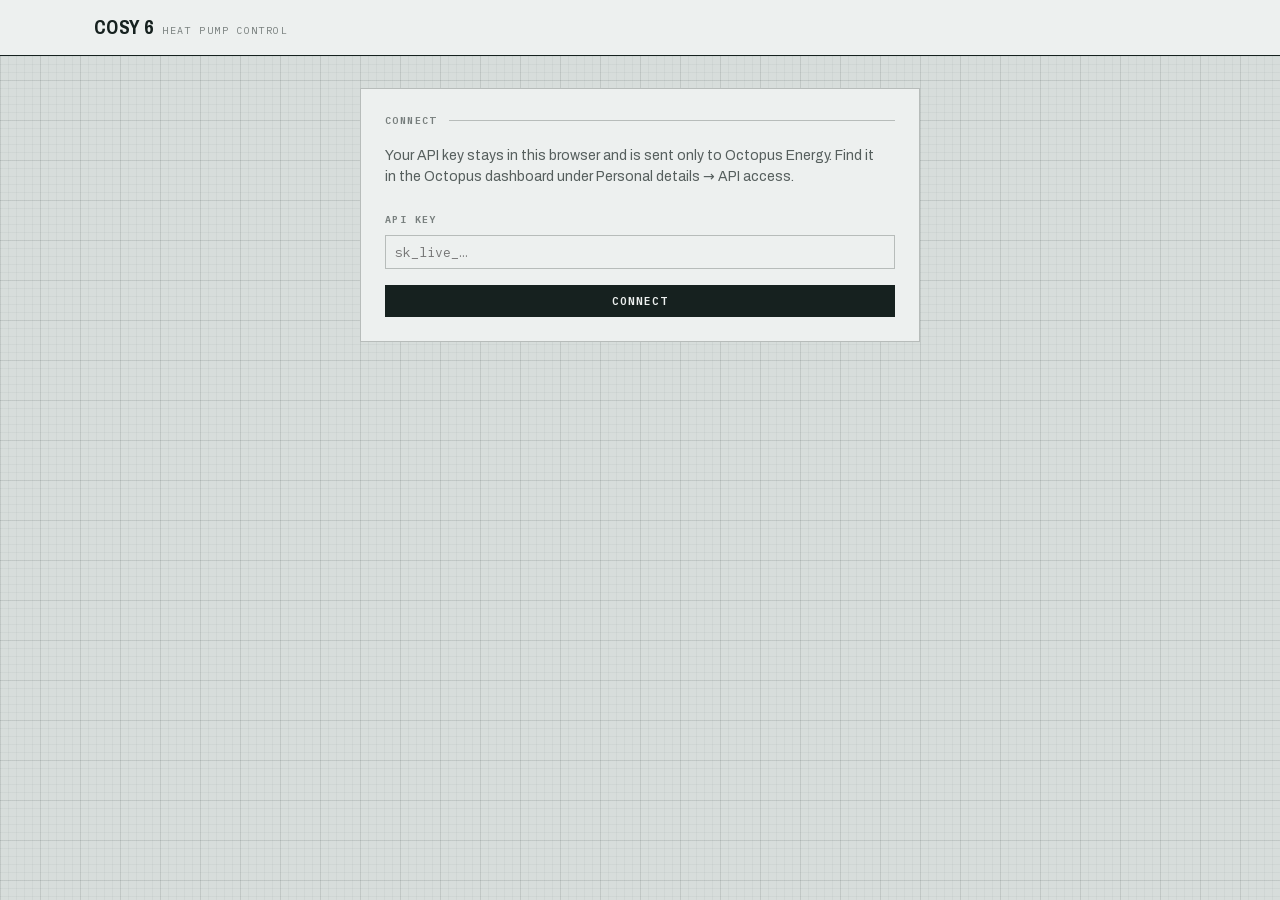
<file: index.html>
<!DOCTYPE html>
<html lang="en">

<head>
  <meta charset="UTF-8">
  <meta name="viewport" content="width=device-width, initial-scale=1">
  <meta name="color-scheme" content="light">
  <title>Cosy 6 — heat pump control</title>
  <link rel="preload" href="fonts/archivo-var.woff2" as="font" type="font/woff2" crossorigin>
  <link rel="preload" href="fonts/ibm-plex-mono-500.woff2" as="font" type="font/woff2" crossorigin>
  <link rel="stylesheet" href="css/style.css">
</head>

<body>
  <header class="masthead">
    <div class="masthead-inner">
      <a class="mark" href="#" onclick="app.showDashboard(); return false;">
        <span class="mark-name">Cosy 6</span>
        <span class="mark-sub">Heat pump control</span>
      </a>
      <div class="masthead-meta">
        <span id="link-state" class="lamp hidden" data-state="off">Offline</span>
        <button id="logout-btn" class="btn btn--quiet btn--sm hidden" onclick="app.logout()">Disconnect</button>
      </div>
    </div>
  </header>

  <main id="app">
    <div id="loading-view" class="loading hidden">Reading controller</div>

    <div id="setup-view" class="hidden">
      <div class="sheet sheet--narrow">
        <div class="sheet-head"><span class="plate">Connect</span></div>
        <p class="prose" style="margin-bottom:1.5rem;">
          Your API key stays in this browser and is sent only to Octopus Energy. Find it in the Octopus dashboard
          under Personal details → API access.
        </p>
        <form id="setup-form">
          <label class="field">
            <span class="plate">API key</span>
            <input type="password" id="api-key" required placeholder="sk_live_…" autocomplete="off" spellcheck="false">
          </label>
          <button type="submit" id="setup-btn" class="btn btn--primary btn--block">Connect</button>
        </form>
        <div id="device-selection" class="hidden">
          <label class="field">
            <span class="plate">Heat pump</span>
            <select id="device-selector"></select>
          </label>
          <button id="select-device-btn" class="btn btn--primary btn--block">Continue</button>
        </div>
        <div id="setup-error" class="notice hidden" data-tone="error" style="margin-top:1.5rem;margin-bottom:0;"></div>
      </div>
    </div>

    <div id="dashboard-view" class="hidden"></div>
    <div id="edit-zone-view" class="hidden"></div>
    <div id="zone-override-view" class="hidden"></div>
    <div id="performance-view" class="hidden"></div>
  </main>

  <div id="toasts" aria-live="polite"></div>

  <dialog id="dialog">
    <form method="dialog" id="dialog-form">
      <div class="dialog-title" id="dialog-title"></div>
      <div class="dialog-body" id="dialog-body"></div>
      <div class="actions">
        <button class="btn btn--quiet" value="cancel" formnovalidate>Cancel</button>
        <button class="btn btn--primary" id="dialog-confirm" value="confirm">Confirm</button>
      </div>
    </form>
  </dialog>

  <script type="module">
    import * as App from './js/app.js';
    window.app = App; // Expose for inline handlers
    App.init();
  </script>
</body>

</html>
</file>
<file: css/style.css>
/* ==========================================================================
   Cosy 6 plant sheet — a single plotted sheet the whole app lives on.
   Colour is reserved for circuits that are moving heat. Everything else is ink.
   ========================================================================== */

@font-face {
  font-family: 'Archivo';
  font-style: normal;
  font-weight: 400 700;
  font-stretch: 62% 125%;
  font-display: swap;
  src: url('../fonts/archivo-var.woff2') format('woff2');
}
@font-face {
  font-family: 'IBM Plex Mono';
  font-style: normal;
  font-weight: 400;
  font-display: swap;
  src: url('../fonts/ibm-plex-mono-400.woff2') format('woff2');
}
@font-face {
  font-family: 'IBM Plex Mono';
  font-style: normal;
  font-weight: 500;
  font-display: swap;
  src: url('../fonts/ibm-plex-mono-500.woff2') format('woff2');
}
@font-face {
  font-family: 'IBM Plex Mono';
  font-style: normal;
  font-weight: 600;
  font-display: swap;
  src: url('../fonts/ibm-plex-mono-600.woff2') format('woff2');
}

:root {
  --zinc: #d7dddb;
  --sheet: #edf0ef;
  --ink: #16211f;
  --heat: #c4462a;
  --water: #17607f;
  --aux: #a07b12;

  --ink-70: rgba(22, 33, 31, .70);
  --ink-55: rgba(22, 33, 31, .55);
  --ink-40: rgba(22, 33, 31, .40);
  --ink-25: rgba(22, 33, 31, .25);
  --ink-14: rgba(22, 33, 31, .14);
  --ink-08: rgba(22, 33, 31, .08);

  --circuit: var(--ink);

  --display: 'Archivo', ui-sans-serif, system-ui, sans-serif;
  --mono: 'IBM Plex Mono', ui-monospace, 'SF Mono', Menlo, monospace;

  --s1: .25rem;
  --s2: .5rem;
  --s3: .75rem;
  --s4: 1rem;
  --s5: 1.5rem;
  --s6: 2rem;
  --s7: 3rem;

  --minor: 8px;
  --major: 40px;
}

*, *::before, *::after { box-sizing: border-box; margin: 0; padding: 0; }

html { -webkit-text-size-adjust: 100%; }

body {
  min-height: 100vh;
  color: var(--ink);
  background-color: var(--zinc);
  background-image:
    linear-gradient(to right, var(--ink-08) 1px, transparent 1px),
    linear-gradient(to bottom, var(--ink-08) 1px, transparent 1px),
    linear-gradient(to right, rgba(22, 33, 31, .035) 1px, transparent 1px),
    linear-gradient(to bottom, rgba(22, 33, 31, .035) 1px, transparent 1px);
  background-size:
    var(--major) var(--major),
    var(--major) var(--major),
    var(--minor) var(--minor),
    var(--minor) var(--minor);
  font-family: var(--display);
  font-variation-settings: 'wdth' 100;
  font-size: 15px;
  line-height: 1.55;
}

/* --- Type roles ---------------------------------------------------------- */

.plate {
  font-family: var(--mono);
  font-size: 10px;
  font-weight: 600;
  letter-spacing: .14em;
  text-transform: uppercase;
  color: var(--ink-55);
}

.cond {
  font-variation-settings: 'wdth' 74;
  text-transform: uppercase;
  letter-spacing: .01em;
  font-weight: 700;
  line-height: 1.05;
}

.val {
  font-family: var(--mono);
  font-variant-numeric: tabular-nums;
  font-weight: 500;
}

h1 { font-size: 19px; }
h2 { font-size: 19px; }
h3 { font-size: 15px; }

code {
  font-family: var(--mono);
  font-size: 12px;
  color: var(--ink-70);
}

a { color: var(--ink); text-underline-offset: 3px; text-decoration-thickness: 1px; }

:focus-visible {
  outline: 2px solid var(--ink);
  outline-offset: 2px;
}

/* --- Shell --------------------------------------------------------------- */

.masthead {
  border-bottom: 1px solid var(--ink);
  background: var(--sheet);
}

.masthead-inner {
  max-width: 1140px;
  margin: 0 auto;
  padding: var(--s3) var(--s5);
  display: flex;
  align-items: center;
  gap: var(--s4);
  flex-wrap: wrap;
}

.mark {
  display: flex;
  align-items: baseline;
  gap: var(--s2);
  text-decoration: none;
  color: inherit;
}

.mark-name {
  font-size: 20px;
  font-variation-settings: 'wdth' 74;
  font-weight: 700;
  text-transform: uppercase;
  letter-spacing: .02em;
}

.mark-sub { font-family: var(--mono); font-size: 10px; letter-spacing: .14em; text-transform: uppercase; color: var(--ink-55); }

.masthead-meta {
  margin-left: auto;
  display: flex;
  align-items: center;
  gap: var(--s4);
  flex-wrap: wrap;
}

.lamp {
  display: inline-flex;
  align-items: center;
  gap: var(--s2);
  font-family: var(--mono);
  font-size: 10px;
  font-weight: 600;
  letter-spacing: .14em;
  text-transform: uppercase;
}
.lamp::before {
  content: '';
  width: 7px;
  height: 7px;
  border: 1px solid var(--ink);
  background: var(--ink);
}
.lamp[data-state='off']::before { background: transparent; }
.lamp[data-state='off'] { color: var(--ink-40); }
.lamp[data-state='fault']::before { background: var(--heat); border-color: var(--heat); }
.lamp[data-state='fault'] { color: var(--heat); }

main {
  max-width: 1140px;
  margin: 0 auto;
  padding: var(--s6) var(--s5) var(--s7);
}

/* --- Sheets -------------------------------------------------------------- */

.sheet {
  background: var(--sheet);
  border: 1px solid var(--ink-25);
  padding: var(--s5);
  margin-bottom: var(--s5);
}

.sheet--tight { padding: var(--s4); }
.sheet--narrow { max-width: 560px; margin-left: auto; margin-right: auto; }

.sheet-head {
  display: flex;
  align-items: center;
  gap: var(--s3);
  margin-bottom: var(--s4);
}

.sheet-head .plate { white-space: nowrap; }

.sheet-head::after {
  content: '';
  flex: 1;
  height: 1px;
  background: var(--ink-25);
}

.sheet-head .head-actions {
  display: flex;
  gap: var(--s2);
  order: 3;
}

.stack > * + * { margin-top: var(--s4); }

.prose { font-size: 14px; color: var(--ink-70); max-width: 62ch; }

/* --- Buttons ------------------------------------------------------------- */

.btn {
  display: inline-flex;
  align-items: center;
  gap: var(--s2);
  font-family: var(--mono);
  font-size: 11px;
  font-weight: 600;
  letter-spacing: .1em;
  text-transform: uppercase;
  padding: .5rem .8rem;
  border: 1px solid var(--ink);
  border-radius: 0;
  background: transparent;
  color: var(--ink);
  cursor: pointer;
  text-decoration: none;
  transition: background-color .12s linear, color .12s linear;
}
.btn:hover { background: var(--ink); color: var(--sheet); }
.btn:disabled { opacity: .4; cursor: not-allowed; }
.btn:disabled:hover { background: transparent; color: var(--ink); }

.btn--primary { background: var(--ink); color: var(--sheet); }
.btn--primary:hover { background: var(--heat); border-color: var(--heat); color: var(--sheet); }

.btn--quiet { border-color: var(--ink-25); color: var(--ink-70); }
.btn--quiet:hover { border-color: var(--ink); background: var(--ink); color: var(--sheet); }

.btn--danger { border-color: var(--heat); color: var(--heat); }
.btn--danger:hover { background: var(--heat); color: var(--sheet); }

.btn--sm { font-size: 10px; padding: .3rem .5rem; letter-spacing: .08em; }

.btn--block { width: 100%; justify-content: center; }

.actions { display: flex; gap: var(--s2); flex-wrap: wrap; }

/* --- Tags ---------------------------------------------------------------- */

.tag {
  display: inline-flex;
  align-items: center;
  gap: var(--s1);
  font-family: var(--mono);
  font-size: 10px;
  font-weight: 500;
  letter-spacing: .1em;
  text-transform: uppercase;
  padding: .15rem .4rem;
  border: 1px solid var(--ink-25);
  color: var(--ink-70);
  white-space: nowrap;
}

.tag--circuit { border-color: var(--circuit); color: var(--circuit); }
.tag--solid { background: var(--circuit); border-color: var(--circuit); color: var(--sheet); }
.tag--warn { border-color: var(--heat); color: var(--heat); }
.tag--dim { border-color: var(--ink-14); color: var(--ink-40); }

/* --- Data rows ----------------------------------------------------------- */

.spec {
  display: grid;
  grid-template-columns: minmax(9rem, auto) 1fr;
  gap: .35rem var(--s4);
  font-size: 13px;
  align-items: baseline;
}
.spec dt {
  font-family: var(--mono);
  font-size: 10px;
  font-weight: 600;
  letter-spacing: .1em;
  text-transform: uppercase;
  color: var(--ink-55);
}
.spec dd {
  font-family: var(--mono);
  font-size: 12px;
  font-variant-numeric: tabular-nums;
  color: var(--ink);
  overflow-wrap: anywhere;
}

/* --- Schematic ----------------------------------------------------------- */

.schematic-sheet { padding: var(--s5) var(--s5) var(--s4); }

.schematic { display: block; width: 100%; height: auto; }

.schematic text { font-family: var(--mono); fill: var(--ink); }
.schematic .s-plate { font-size: 9px; font-weight: 600; letter-spacing: .12em; fill: var(--ink-55); }
.schematic .s-val { font-size: 15px; font-weight: 600; }
.schematic .s-val--lg { font-size: 26px; font-weight: 600; }
.schematic .s-unit { font-size: 10px; fill: var(--ink-55); }
.schematic .s-line { fill: none; stroke: var(--ink-40); stroke-width: 1; }
.schematic .s-rule { stroke: var(--ink-25); stroke-width: 1; }
.schematic .s-box { fill: none; stroke: var(--ink); stroke-width: 1; }

.schematic .s-branch { fill: none; stroke: var(--ink-25); stroke-width: 1; }
.schematic .s-branch[data-state='calling'] { stroke: var(--circuit); stroke-width: 2; }
.schematic .s-branch[data-state='satisfied'] { stroke: var(--ink-40); }

.schematic .s-flow {
  fill: none;
  stroke: var(--ink);
  stroke-width: 2;
  stroke-dasharray: 6 5;
  animation: flow-drift var(--flow-period, 2s) linear infinite;
}
.schematic .s-flow[data-state='idle'] { animation: none; stroke: var(--ink-25); }

@keyframes flow-drift { to { stroke-dashoffset: -11; } }

.schematic .s-bar-in { fill: var(--ink); }
.schematic .s-bar-out { fill: var(--heat); }
.schematic .s-bar-track { fill: none; stroke: var(--ink-25); }

.schematic .s-node { fill: var(--heat); stroke: var(--sheet); stroke-width: 1.5; }
.schematic .s-label { font-size: 11px; font-weight: 500; }
.schematic .s-label--dim { fill: var(--ink-40); }

/* Circuit branch labels sit outside the SVG so they stay selectable text. */
.branches {
  display: grid;
  gap: 1px;
  background: var(--ink-14);
  border: 1px solid var(--ink-14);
  border-left: 0;
}

.branch {
  display: grid;
  grid-template-columns: 1fr auto;
  align-items: center;
  gap: var(--s3);
  padding: var(--s3) var(--s4);
  background: var(--sheet);
  border-left: 2px solid var(--ink-25);
}

.branch[data-state='calling'] { border-left-color: var(--circuit); }
.branch[data-state='off'] { color: var(--ink-40); border-left-color: var(--ink-14); }

.branch-id { display: flex; align-items: center; gap: var(--s2); flex-wrap: wrap; }
.branch-name { font-variation-settings: 'wdth' 82; font-weight: 700; text-transform: uppercase; letter-spacing: .02em; font-size: 15px; }
.branch-read {
  font-family: var(--mono);
  font-variant-numeric: tabular-nums;
  font-size: 13px;
  display: flex;
  align-items: baseline;
  gap: var(--s2);
  justify-content: flex-end;
  flex-wrap: wrap;
}
.branch-read .to { color: var(--ink-40); }
.branch-actions { grid-column: 1 / -1; display: flex; gap: var(--s2); flex-wrap: wrap; }

/* --- Curve --------------------------------------------------------------- */

.curve-wrap { position: relative; }
.curve { display: block; width: 100%; height: auto; touch-action: none; }
.curve text { font-family: var(--mono); fill: var(--ink-55); font-size: 9px; letter-spacing: .06em; }
.curve .c-grid { stroke: var(--ink-14); stroke-width: 1; }
.curve .c-axis { stroke: var(--ink-40); stroke-width: 1; }
.curve .c-saved { fill: none; stroke: var(--ink-25); stroke-width: 1; stroke-dasharray: 3 3; }
.curve .c-live { fill: none; stroke: var(--ink); stroke-width: 2; }
.curve .c-now { fill: var(--heat); }
.curve .c-now-ring { fill: none; stroke: var(--heat); stroke-width: 1; opacity: .5; }
.curve .c-drop { fill: none; stroke: var(--ink-25); stroke-width: 1; stroke-dasharray: 2 4; }
.curve .c-handle {
  fill: var(--sheet);
  stroke: var(--ink);
  stroke-width: 2;
  cursor: ns-resize;
}
.curve .c-handle:hover, .curve .c-handle:focus-visible { fill: var(--ink); }
.curve .c-readout { font-size: 11px; font-weight: 600; fill: var(--ink); }

/* Hover probe. Never hit-tested, so it cannot steal the handles' pointers. */
.curve .c-probe { pointer-events: none; }
.curve .c-probe[data-on='false'] { visibility: hidden; }
.curve .c-probe-guide { stroke: var(--ink-25); stroke-width: 1; stroke-dasharray: 3 3; }
.curve .c-probe-cross { fill: none; stroke: var(--ink-40); stroke-width: 1; }
.curve .c-probe-dot { fill: var(--ink); }
.curve .c-probe-read { font-size: 11px; font-weight: 600; fill: var(--ink); }
.curve .c-probe-out { font-weight: 500; fill: var(--ink-55); }

.curve-foot {
  display: flex;
  align-items: center;
  gap: var(--s3);
  flex-wrap: wrap;
  margin-top: var(--s3);
  padding-top: var(--s3);
  border-top: 1px solid var(--ink-14);
}
.curve-foot .actions { margin-left: auto; }

/* --- Circuit sheets (zones) ---------------------------------------------- */

.columns {
  display: grid;
  grid-template-columns: repeat(auto-fit, minmax(360px, 1fr));
  gap: var(--s5);
}

.zone { border-top: 3px solid var(--circuit); }
.zone[data-state='off'] { border-top-color: var(--ink-25); }

.zone-head {
  display: flex;
  align-items: baseline;
  gap: var(--s2);
  flex-wrap: wrap;
  margin-bottom: var(--s3);
}
.zone-name {
  font-size: 22px;
  font-variation-settings: 'wdth' 78;
  font-weight: 700;
  text-transform: uppercase;
  letter-spacing: .01em;
}
.zone-head .tag { align-self: center; }

.reading {
  display: flex;
  align-items: baseline;
  gap: var(--s2);
  font-family: var(--mono);
  font-variant-numeric: tabular-nums;
}
.reading-now { font-size: 32px; font-weight: 600; line-height: 1; }
.reading-target { font-size: 14px; color: var(--ink-55); }

.tags { display: flex; gap: var(--s1); flex-wrap: wrap; }

.subhead {
  font-family: var(--mono);
  font-size: 10px;
  font-weight: 600;
  letter-spacing: .14em;
  text-transform: uppercase;
  color: var(--ink-55);
  display: flex;
  align-items: center;
  gap: var(--s3);
  margin-bottom: var(--s2);
}
.subhead::after { content: ''; flex: 1; height: 1px; background: var(--ink-14); }

.sensor {
  display: grid;
  grid-template-columns: 1fr auto;
  gap: var(--s1) var(--s3);
  padding: var(--s2) 0;
  border-bottom: 1px dotted var(--ink-14);
  font-size: 13px;
}
.sensor:last-child { border-bottom: 0; }
.sensor[data-offline='true'] { opacity: .45; }
.sensor-name { display: flex; align-items: center; gap: var(--s2); flex-wrap: wrap; }
.sensor-primary { color: var(--heat); font-size: 11px; }
.sensor-read { font-family: var(--mono); font-size: 12px; color: var(--ink-70); text-align: right; }
.sensor-tools { grid-column: 1 / -1; display: flex; gap: var(--s2); flex-wrap: wrap; }

/* --- Schedule ------------------------------------------------------------ */

.sched { width: 100%; border-collapse: collapse; font-size: 13px; }
.sched th {
  font-family: var(--mono);
  font-size: 10px;
  font-weight: 600;
  letter-spacing: .1em;
  text-transform: uppercase;
  color: var(--ink-55);
  text-align: left;
  padding: 0 var(--s3) var(--s2) 0;
  border-bottom: 1px solid var(--ink-25);
}
.sched td { padding: var(--s2) var(--s3) var(--s2) 0; border-bottom: 1px dotted var(--ink-14); vertical-align: top; }
.sched tr:last-child td { border-bottom: 0; }

.daymask { display: flex; gap: 2px; }
.daymask-cell {
  width: 20px;
  height: 20px;
  display: grid;
  place-items: center;
  font-family: var(--mono);
  font-size: 9px;
  font-weight: 600;
  border: 1px solid var(--ink-25);
  color: var(--ink-40);
}
.daymask-cell[data-on='true'] { background: var(--circuit); border-color: var(--circuit); color: var(--sheet); }

.slot { display: flex; align-items: baseline; gap: var(--s2); font-family: var(--mono); font-size: 12px; }
.slot-time { font-weight: 600; }
.slot-off { color: var(--ink-40); }
.slot-set { color: var(--circuit); }

.empty { font-size: 13px; color: var(--ink-40); }

/* --- Forms --------------------------------------------------------------- */

label { display: block; }

.field { display: block; margin-bottom: var(--s4); }
.field > .plate { display: block; margin-bottom: var(--s2); }
.field-hint { font-family: var(--mono); font-size: 10px; color: var(--ink-40); margin-top: var(--s1); }

input[type=text],
input[type=password],
input[type=number],
input[type=time],
input[type=datetime-local],
select {
  width: 100%;
  font-family: var(--mono);
  font-size: 13px;
  padding: .45rem .55rem;
  color: var(--ink);
  background: transparent;
  border: 1px solid var(--ink-25);
  border-radius: 0;
}
input:focus, select:focus { border-color: var(--ink); }

select {
  appearance: none;
  background-image: linear-gradient(45deg, transparent 50%, var(--ink-55) 50%), linear-gradient(135deg, var(--ink-55) 50%, transparent 50%);
  background-position: right 14px center, right 9px center;
  background-size: 5px 5px, 5px 5px;
  background-repeat: no-repeat;
  padding-right: 28px;
}

.checkline { display: flex; align-items: center; gap: var(--s2); font-size: 13px; cursor: pointer; }
input[type=checkbox] { accent-color: var(--heat); width: 15px; height: 15px; }

.dayrow { display: flex; gap: var(--s2); flex-wrap: wrap; }
.daypick { cursor: pointer; }
.daypick input { position: absolute; opacity: 0; width: 0; height: 0; }
.daypick span {
  display: grid;
  place-items: center;
  width: 34px;
  height: 30px;
  font-family: var(--mono);
  font-size: 10px;
  font-weight: 600;
  letter-spacing: .06em;
  border: 1px solid var(--ink-25);
  color: var(--ink-55);
}
.daypick input:checked + span { background: var(--ink); border-color: var(--ink); color: var(--sheet); }
.daypick input:focus-visible + span { outline: 2px solid var(--ink); outline-offset: 2px; }

.group {
  border: 1px solid var(--ink-25);
  padding: var(--s4);
  margin-bottom: var(--s4);
}
.group-head { display: flex; align-items: center; gap: var(--s3); margin-bottom: var(--s3); }
.group-head .plate { margin-right: auto; }

.slot-edit td { padding-right: var(--s2); }
.slot-edit input[type=time] { min-width: 7rem; }
.setpoint-cell { width: 7rem; }

/* --- Notices, toast, dialog ---------------------------------------------- */

.notice {
  border: 1px solid var(--ink-25);
  border-left-width: 3px;
  padding: var(--s3) var(--s4);
  font-size: 13px;
  margin-bottom: var(--s4);
}
.notice[data-tone='error'] { border-color: var(--heat); color: var(--heat); }
.notice[data-tone='ok'] { border-color: var(--water); color: var(--water); }

#toasts {
  position: fixed;
  left: var(--s5);
  bottom: var(--s5);
  display: flex;
  flex-direction: column;
  gap: var(--s2);
  z-index: 40;
  max-width: min(28rem, calc(100vw - 3rem));
}

.toast {
  display: flex;
  align-items: baseline;
  gap: var(--s3);
  background: var(--ink);
  color: var(--sheet);
  padding: var(--s3) var(--s4);
  font-size: 13px;
  animation: toast-in .18s ease-out;
}
.toast .plate { color: rgba(237, 240, 239, .6); }
.toast[data-tone='error'] { background: var(--heat); }
.toast[data-tone='error'] .plate { color: rgba(255, 255, 255, .7); }

@keyframes toast-in { from { opacity: 0; transform: translateY(6px); } }

dialog {
  margin: auto; /* The global margin reset would otherwise pin it top-left. */
  border: 1px solid var(--ink);
  background: var(--sheet);
  color: var(--ink);
  padding: var(--s5);
  width: min(30rem, calc(100vw - 2rem));
  border-radius: 0;
}
dialog::backdrop { background: rgba(22, 33, 31, .45); }
dialog .dialog-title { font-size: 18px; font-variation-settings: 'wdth' 80; font-weight: 700; text-transform: uppercase; margin-bottom: var(--s2); }
dialog .dialog-body { font-size: 14px; color: var(--ink-70); margin-bottom: var(--s4); }
dialog .actions { justify-content: flex-end; }

/* --- History ------------------------------------------------------------- */

.totals { display: flex; gap: var(--s6); flex-wrap: wrap; margin-bottom: var(--s5); }
.total-item { display: flex; flex-direction: column; gap: var(--s1); }
.total-val { font-family: var(--mono); font-size: 28px; font-weight: 600; line-height: 1; font-variant-numeric: tabular-nums; }

.history { width: 100%; border-collapse: collapse; font-size: 13px; }
.history th {
  font-family: var(--mono);
  font-size: 10px;
  font-weight: 600;
  letter-spacing: .1em;
  text-transform: uppercase;
  color: var(--ink-55);
  text-align: left;
  padding: 0 var(--s3) var(--s2) 0;
  border-bottom: 1px solid var(--ink-25);
}
.history th:not(:first-child), .history td:not(:first-child) { text-align: right; }
.history td {
  padding: var(--s2) var(--s3);
  border-bottom: 1px dotted var(--ink-14);
  font-family: var(--mono);
  font-variant-numeric: tabular-nums;
}
.history td:first-child { padding-left: 0; }

/* --- Loading ------------------------------------------------------------- */

.loading {
  font-family: var(--mono);
  font-size: 11px;
  letter-spacing: .14em;
  text-transform: uppercase;
  color: var(--ink-55);
  padding: var(--s7) 0;
  text-align: center;
}
.loading::after {
  content: '';
  display: inline-block;
  width: 1ch;
  animation: dots 1.2s steps(4) infinite;
}
@keyframes dots {
  0% { content: ''; } 25% { content: '.'; } 50% { content: '..'; } 75% { content: '...'; }
}

details > summary::-webkit-details-marker { display: none; }
details > summary {
  display: flex;
  align-items: center;
  gap: var(--s3);
}
details > summary::after {
  content: '+';
  font-family: var(--mono);
  font-size: 13px;
  color: var(--ink-40);
}
details[open] > summary::after { content: '–'; }

.hidden { display: none !important; }

.backlink { display: inline-flex; margin-bottom: var(--s4); }

/* --- Responsive ---------------------------------------------------------- */

@media (max-width: 720px) {
  :root { --major: 32px; }
  main { padding: var(--s4) var(--s3) var(--s6); }
  .masthead-inner { padding: var(--s3) var(--s3); }
  .mark { flex-direction: column; gap: 0; }
  .sheet { padding: var(--s4) var(--s3); }
  .columns { grid-template-columns: 1fr; gap: var(--s4); }
  .branch { grid-template-columns: 1fr; }
  .branch-read { justify-content: flex-start; }
  .spec { grid-template-columns: 1fr; gap: 0 0; }
  .spec dt { margin-top: var(--s2); }
  .zone-name { font-size: 19px; }
  .reading-now { font-size: 26px; }
  .sensor { grid-template-columns: 1fr; }
  .sensor-read { text-align: left; }
  .sched th, .sched td { padding-right: var(--s2); }
  .history { font-size: 12px; }
  .history td, .history th { padding-left: var(--s1); padding-right: var(--s1); }
  #toasts { left: var(--s3); right: var(--s3); bottom: var(--s3); max-width: none; }

  /* Both diagrams shrink to fit; their type must not shrink with them. */
  .schematic .s-plate { font-size: 11px; }
  .schematic .s-val { font-size: 17px; }
  .schematic .s-val--lg { font-size: 32px; }
  .schematic .s-unit { font-size: 12px; }
  .curve text { font-size: 12px; }
  .curve .c-readout { font-size: 15px; }
  .curve .c-handle { stroke-width: 3; }
}

@media (prefers-reduced-motion: reduce) {
  *, *::before, *::after {
    animation-duration: .001ms !important;
    animation-iteration-count: 1 !important;
    transition-duration: .001ms !important;
  }
  .schematic .s-flow { animation: none; }
}
</file>
